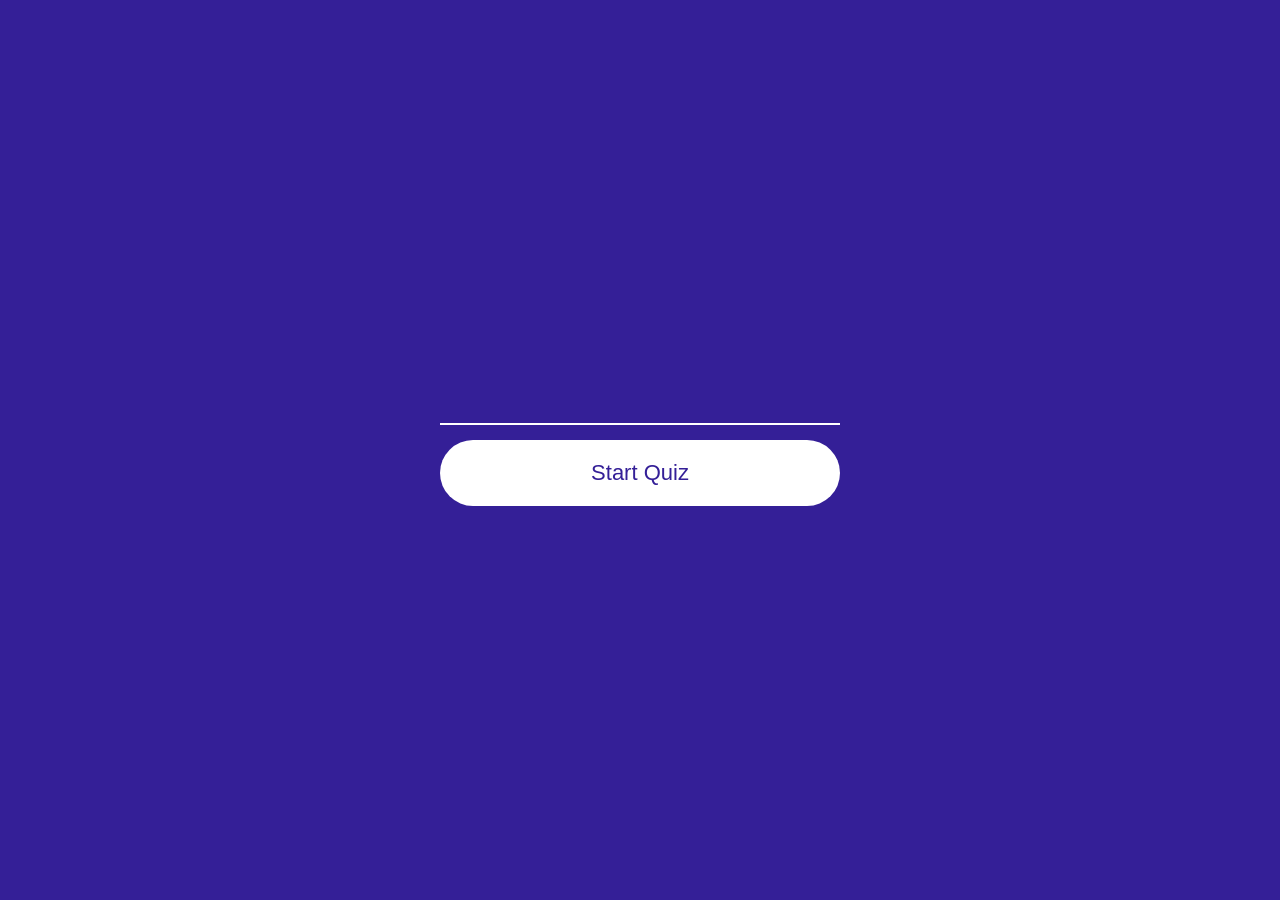
<file: index.html>
<!DOCTYPE html>
<html lang="en">
  <head>
    <meta charset="UTF-8" />
    <meta name="viewport" content="width=device-width, initial-scale=1.0" />
    <link rel="stylesheet" href="dist/css/style.css" />
    <title>Javascript Quiz</title>
  </head>
  <body>
    <div class="wrapper">
      <div class="welcome_text">
        <form
          class="welcome_form"
          name="welcome_form"
          onsubmit="submitForm(event)"
        >
          <input type="text" name="name" />
          <button type="submit">Start Quiz</button>
        </form>
      </div>
    </div>
    <script src="dist/js/app.js"></script>
  </body>
</html>
</file>
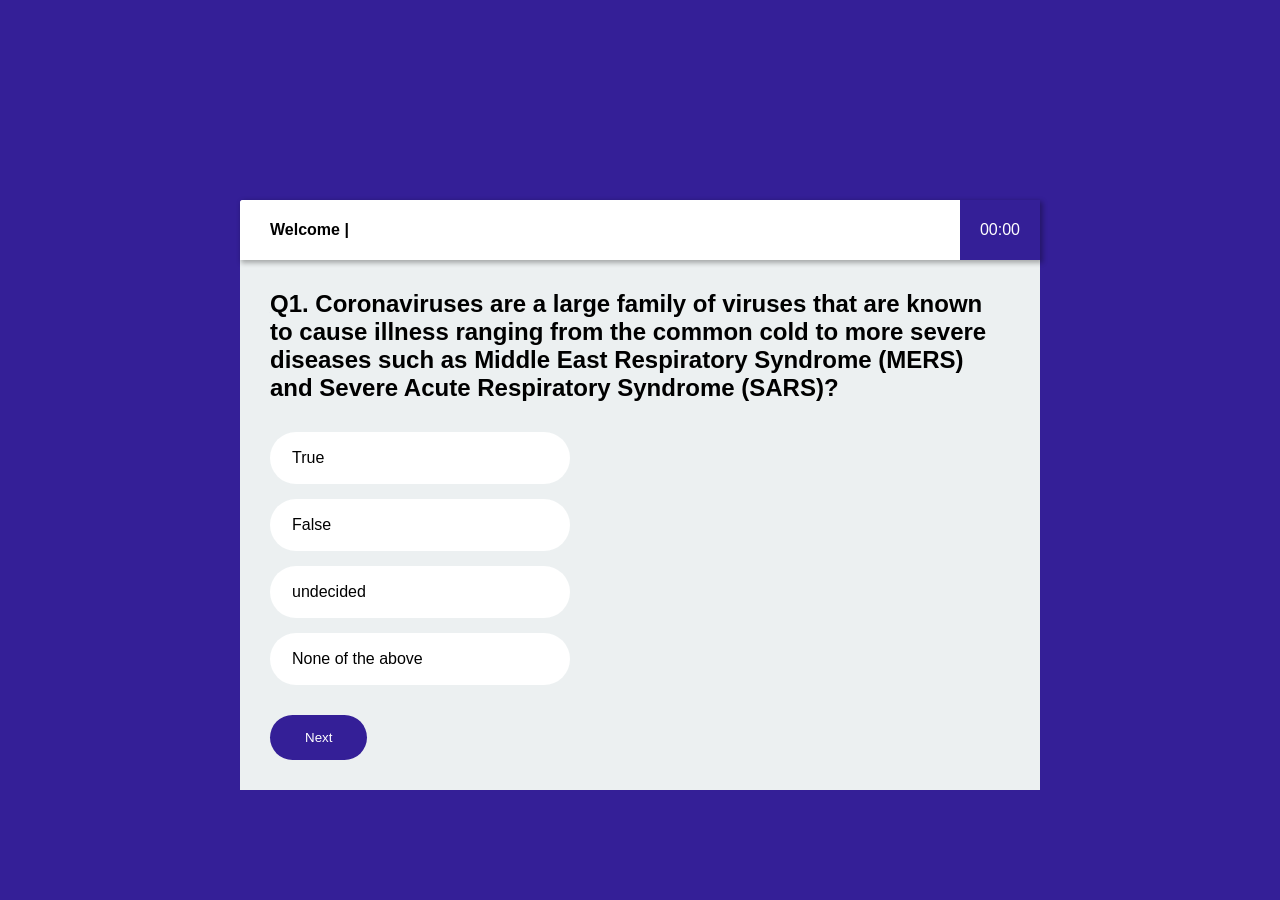
<file: quiz.html>
<!DOCTYPE html>
<html lang="en">
  <head>
    <meta charset="UTF-8" />
    <meta name="viewport" content="width=device-width, initial-scale=1.0" />
    <link rel="stylesheet" href="dist/css/style.css" />
    <title>Javascript Quiz</title>
  </head>
  <body>
    <div class="wrapper">
      <div class="quiz">
        <div class="quiz_header">
          <div class="quiz_user">
            <h4>Welcome | <span class="name"></span></h4>
          </div>
          <div class="quiz_timer">
            <span class="time">00:00</span>
          </div>
        </div>
        <div class="quiz_body">
          <div id="questions">
            <!-- <h4>
              Q1. Coronaviruses are a large family of viruses that are known to
              cause illness ranging from the common cold to more severe diseases
              such as Middle East Respiratory Syndrome (MERS) and Severe Acute
              Respiratory Syndrome (SARS)?
            </h4>
            <ul class="option_group">
              <li class="option">option1</li>
              <li class="option">option2</li>
              <li class="option">option3</li>
              <li class="option">option4</li>
            </ul> -->
          </div>
          <button class="btn-next" onclick="next()">Next</button>
        </div>
      </div>
    </div>
    <script src="dist/js/app.js"></script>
    <script src="dist/js/userInfo.js"></script>
    <script src="dist/js/timer.js"></script>
  </body>
</html>
</file>
<file: dist/css/style.css>
* {
  padding: 0;
  margin: 0;
  box-sizing: border-box;
}
body {
  font-family: Arial, Helvetica, sans-serif;
}
.wrapper {
  display: flex;
  justify-content: center;
  align-items: center;
  width: 100vw;
  height: 100vh;
  background-color: #341f97;
}
.welcome_text {
  width: 400px;
}
.welcome_form input,
.welcome_form button {
  display: block;
  width: 100%;
}
.welcome_form input {
  margin-bottom: 15px;
  background-color: transparent;
  border: none;
  border-bottom: 2px solid #ffffff;
  color: #fff;
  font-size: 25px;
  text-align: center;
}
.welcome_form button {
  font-size: 22px;
  padding: 20px 0;
  border: none;
  background-color: #fff;
  color: #341f97;
  border-radius: 100px;
  transition: 0.4s all;
}
.welcome_form button:hover {
  transform: translateY(-5px);
  cursor: pointer;
}
.welcome_form input:focus,
.welcome_form button:focus {
  outline: none;
}
.quiz {
  border-radius: 3px;
  display: grid;
  grid-template-rows: 60px auto;
  width: 800px;
  height: 500px;
  background-color: #fff;
}
.quiz_header {
  display: flex;
  justify-content: space-between;
  background-color: #fff;
  border-top-left-radius: 3px;
  border-top-right-radius: 3px;
  box-shadow: 2px 2px 5px 1px rgba(0, 0, 0, 0.3);
  z-index: 1;
}
.quiz_body {
  padding: 30px;
  background-color: #ecf0f1;
}
.quiz_user {
  display: flex;
  align-items: center;
  padding-left: 30px;
}

.quiz_timer {
  display: flex;
  align-items: center;
  background-color: #341f97;
  color: #fff;
  padding: 0 20px;
}
.option_group {
  list-style-type: none;
  margin: 30px 0;
}
.option {
  background-color: #fff;
  width: 300px;
  padding: 15px 20px;
  margin-bottom: 15px;
  border-radius: 100px;
  border: 2px solid transparent;
}
.option:hover {
  cursor: pointer;
  border: 2px solid #341f97;
  color: #341f97;
}
.btn-next {
  background-color: #341f97;
  color: #fff;
  padding: 15px 35px;
  border: none;
  border-radius: 27px;
  transition: 0.4s all;
}
.btn-next:hover {
  cursor: pointer;
  background-color: #fff;
  color: #341f97;
  box-shadow: 0px 0px 11px 1px rgba(0, 0, 0, 0.3);
}
.active {
  background-color: #05b112;
  color: #fff !important;
}
.award_icon {
  font-size: 200px;
  color: #fff;
  margin-left: 25px;
}

.user_name,
.user_points,
.user_time {
  color: #fff;
  text-align: center;
  margin-top: 15px;
}
</file>
